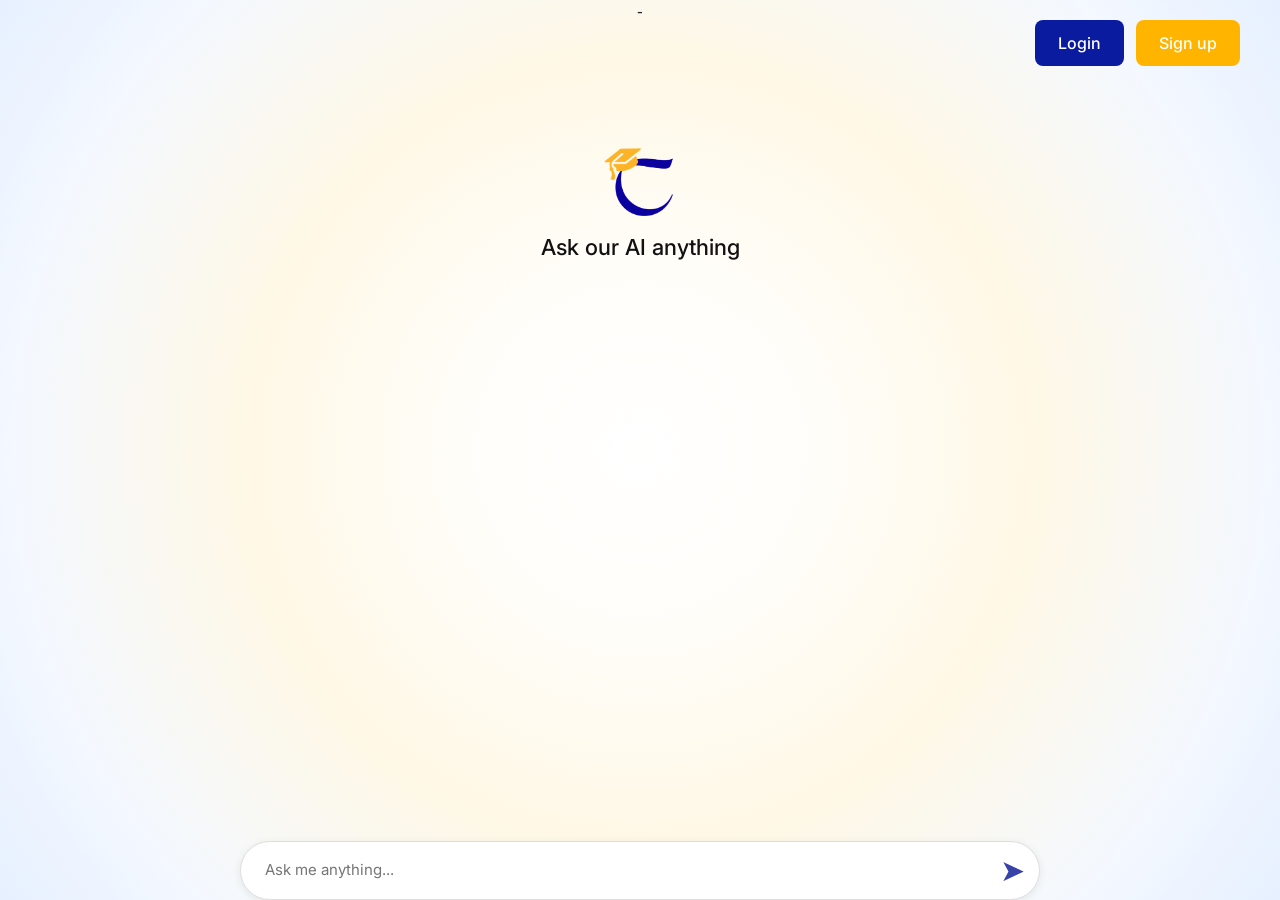
<file: frontend/index.html>
<!DOCTYPE html>
<html lang="id">
<head>
  <meta charset="UTF-8" />
  <meta name="viewport" content="width=device-width, initial-scale=1.0" />
  <title>AI Chat Dashboard</title>
  <link href="https://cdn.jsdelivr.net/npm/bootstrap@5.3.2/dist/css/bootstrap.min.css" rel="stylesheet">
  <link href="https://fonts.googleapis.com/css2?family=Inter:wght@400;500;600&display=swap" rel="stylesheet">
  <link rel="stylesheet" href="assets/css/dashboard.css" />
</head>

<body>
  <header>
    <div class="header-buttons">
      <a href="login.html" class="btn btn-login">Login</a>
      <a href="signup.html" class="btn btn-signup">Sign up</a>
    </div>
  </header>-

  <section class="hero" id="heroSection">
    <img src="assets/img/logochatbot.png" alt="Chatbot Logo" class="logo mb-3" />
    <h1>Ask our AI anything</h1>
  </section>

  <div id="chatContainer"></div>

  <div class="input-area">
    <input id="questionInput" type="text" placeholder="Ask me anything..." />
    <button id="sendBtn" class="send-btn">➤</button>
  </div>

  <script>
    const sendBtn = document.getElementById("sendBtn");
    const input = document.getElementById("questionInput");
    const chatContainer = document.getElementById("chatContainer");
    const heroSection = document.getElementById("heroSection");

    function addMessage(sender, text) {
      const msgDiv = document.createElement("div");
      msgDiv.className = `message ${sender}`;
      msgDiv.innerHTML = `<div class="bubble">${text}</div>`;
      chatContainer.appendChild(msgDiv);
      msgDiv.scrollIntoView({ behavior: "smooth", block: "end" });
    }

    async function sendQuestion() {
      const question = input.value.trim();
      if (!question) return;

      if (heroSection && !heroSection.classList.contains("hidden")) {
        heroSection.classList.add("hidden");
      }

      addMessage("user", question);
      input.value = "";

      addMessage("bot", "<i>Sedang memproses...</i>");

      try {
        const res = await fetch("http://127.0.0.1:5000/api/chat", {
          method: "POST",
          headers: { "Content-Type": "application/json" },
          body: JSON.stringify({ pertanyaan: question })
        });

        const data = await res.json();
        chatContainer.lastChild.remove();

        if (data.jawaban) {
          addMessage("bot", data.jawaban);
        } else {
          addMessage("bot", data.error || "⚠️ Tidak ada respon dari server.");
        }
      } catch (err) {
        chatContainer.lastChild.remove();
        addMessage("bot", "⚠️ Gagal terhubung ke server backend.");
      }
    }

    sendBtn.addEventListener("click", sendQuestion);
    input.addEventListener("keypress", e => {
      if (e.key === "Enter") sendQuestion();
    });
  </script>
</body>
</html>
</file>
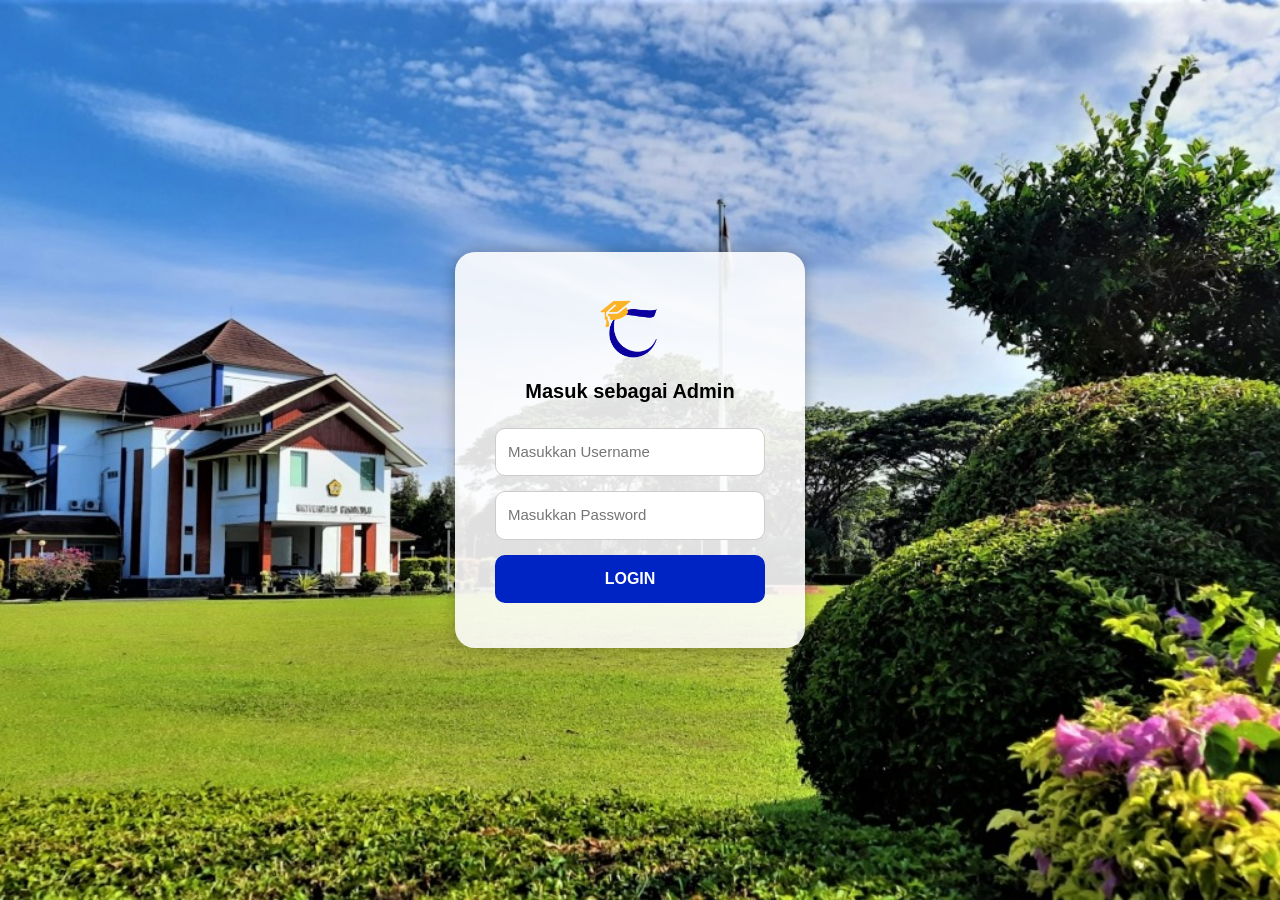
<file: frontend/admin/index.html>
<!DOCTYPE html>
<html lang="id">
<head>
  <meta charset="UTF-8" />
  <meta name="viewport" content="width=device-width, initial-scale=1.0" />
  <title>Login Admin | Chatbot</title>
  <link href="https://cdn.jsdelivr.net/npm/bootstrap@5.3.2/dist/css/bootstrap.min.css" rel="stylesheet">
  <link rel="stylesheet" href="../assets/css/admin/login.css" />
  <link href="https://fonts.googleapis.com/css2?family=Inter:wght@400;500;600&display=swap" rel="stylesheet">
</head>

<body class="login-page">
  <div class="card-login">
    <img src="../assets/img/logochatbot.png" class="logo" alt="Logo" />
    <h2>Masuk sebagai Admin</h2>

    <form id="adminLoginForm" onsubmit="handleAdminLogin(event)">
      <input type="text" id="username" placeholder="Masukkan Username" required />
      <input type="password" id="password" placeholder="Masukkan Password" required />
      <button type="submit">LOGIN</button>
    </form>
  </div>

  <script>
    async function handleAdminLogin(event) {
      event.preventDefault();

      const username = document.getElementById("username").value.trim();
      const password = document.getElementById("password").value.trim();

      if (!username || !password) {
        alert("Harap isi semua kolom!");
        return;
      }

      try {
        const res = await fetch("http://127.0.0.1:5000/api/admin/login", {
          method: "POST",
          headers: { "Content-Type": "application/json" },
          body: JSON.stringify({ username, password })
        });

        const data = await res.json();

        if (res.ok) {
          localStorage.setItem("adminData", JSON.stringify(data));
          alert("Login berhasil!");
          // Arahkan ke dashboard admin
          window.location.href = "dashboard.html";
        } else {
          alert("Login gagal: " + (data.error || "Username atau Password salah."));
        }
      } catch (err) {
        console.error(err);
        alert("Gagal terhubung ke server backend.");
      }
    }
  </script>
</body>
</html>
</file>
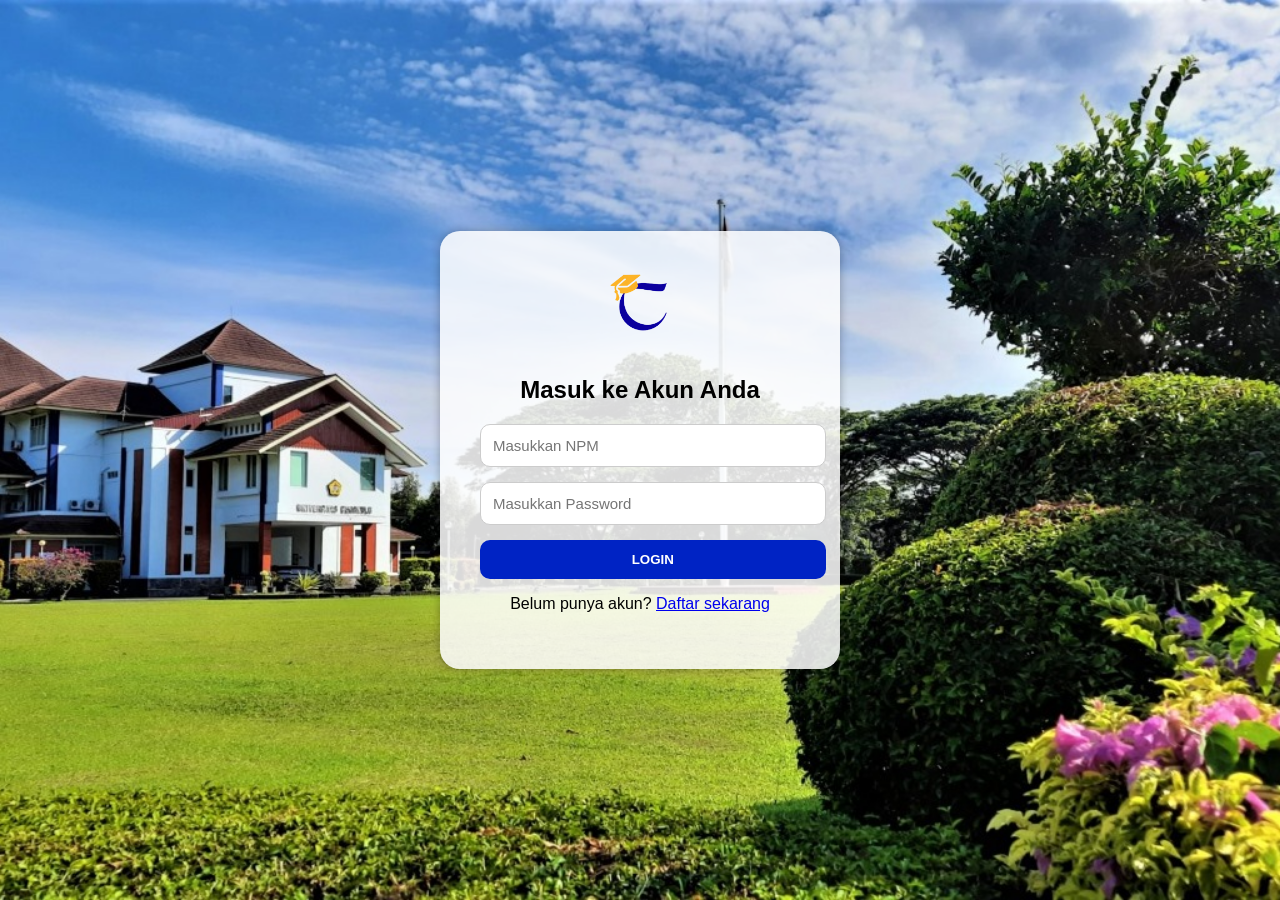
<file: frontend/login.html>
<!DOCTYPE html>
<html lang="id">
<head>
  <meta charset="UTF-8" />
  <meta name="viewport" content="width=device-width, initial-scale=1.0" />
  <title>Login</title>
  <link rel="stylesheet" href="assets/css/login.css" />
</head>

<body class="login-page">
  <div class="card-login">
    <img src="assets/img/logochatbot.png" class="logo" alt="Logo" />
    <h2>Masuk ke Akun Anda</h2>

    <form id="loginForm" onsubmit="handleLogin(event)">
      <input type="text" id="npm" placeholder="Masukkan NPM" required />
      <input type="password" id="password" placeholder="Masukkan Password" required />
      <button type="submit">LOGIN</button>
    </form>

    <p class="signup-text">
      Belum punya akun?
      <a href="signup.html">Daftar sekarang</a>
    </p>
  </div>

 <script>
  async function handleLogin(event) {
    event.preventDefault();

    const npm = document.getElementById("npm").value.trim();
    const password = document.getElementById("password").value.trim();

    if (!npm || !password) {
      alert("Harap isi semua kolom!");
      return;
    }

    try {
      const res = await fetch("http://127.0.0.1:5000/api/login", {
        method: "POST",
        headers: { "Content-Type": "application/json" },
        body: JSON.stringify({ npm, password })
      });

      const data = await res.json();

      if (res.ok) {
        // Simpan data login ke localStorage
        localStorage.setItem("userData", JSON.stringify(data));
        alert("Login berhasil!");
        // Arahkan ke chatbot.html
        window.location.href = "chatbot.html";
      } else {
        alert("Login gagal: " + (data.error || "Terjadi kesalahan."));
      }
    } catch (err) {
      console.error(err);
      alert("Gagal terhubung ke server backend.");
    }
  }
</script>
</file>
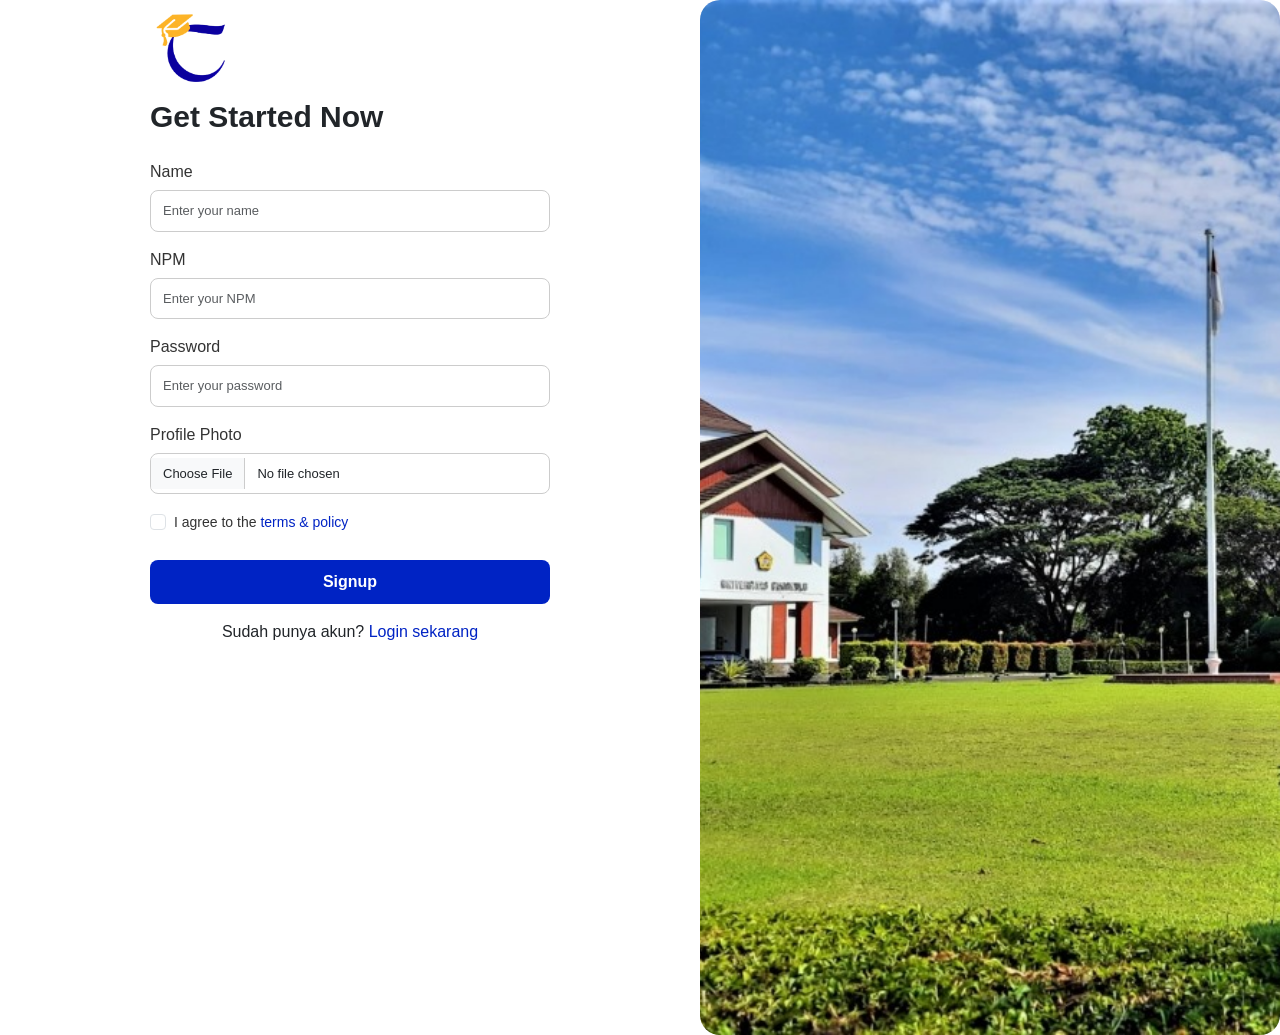
<file: frontend/signup.html>
<!DOCTYPE html>
<html lang="id">
<head>
  <meta charset="UTF-8">
  <meta name="viewport" content="width=device-width, initial-scale=1.0">
  <title>Sign Up</title>

  <!-- Bootstrap -->
  <link href="https://cdn.jsdelivr.net/npm/bootstrap@5.3.2/dist/css/bootstrap.min.css" rel="stylesheet">

  <!-- Custom CSS -->
  <link rel="stylesheet" href="assets/css/signup.css">
</head>
<body>

  <div class="signup-container">
    <!-- Kiri: Form -->
    <div class="form-section">
      <div class="form-content">
        <img src="assets/img/logochatbot.png" alt="Logo" class="logo">
        <h2 id="signupTitle" class="title">Get Started Now</h2>

        <form id="signupForm" onsubmit="handleSignup(event)" role="form" aria-labelledby="signupTitle">
          <div class="mb-3">
            <label for="name" class="form-label">Name</label>
            <input type="text" id="name" class="form-control" placeholder="Enter your name" required aria-required="true" aria-label="Name">
          </div>

          <div class="mb-3">
            <label for="npm" class="form-label">NPM</label>
            <input type="text" id="npm" class="form-control" placeholder="Enter your NPM" required aria-required="true" aria-label="NPM">
          </div>

          <div class="mb-3">
            <label for="password" class="form-label">Password</label>
            <input type="password" id="password" class="form-control" placeholder="Enter your password" required aria-required="true" aria-label="Password">
          </div>

          <div class="mb-3">
            <label for="photo" class="form-label">Profile Photo</label>
            <input type="file" id="photo" class="form-control" accept="image/*" aria-label="Profile Photo">
          </div>

          <div class="form-check mb-3">
            <input class="form-check-input" type="checkbox" id="terms" required aria-required="true">
            <label class="form-check-label" for="terms">
              I agree to the <a href="#" class="link">terms & policy</a>
            </label>
          </div>

          <button type="submit" class="btn-signup" aria-label="Signup">Signup</button>

          <p class="text-center mt-3 signup-note">
            Sudah punya akun? <a href="login.html" class="link">Login sekarang</a>
          </p>
        </form>
      </div>
    </div>

    <!-- Kanan -->
    <div class="image-section">
      <img src="assets/img/rektoratunib.jpg" alt="Campus" class="campus-img">
    </div>
  </div>

  <!-- SCRIPT FIX -->
  <script>
    async function handleSignup(event) {
      event.preventDefault();

      const name = document.getElementById("name").value.trim();
      const npm = document.getElementById("npm").value.trim();
      const password = document.getElementById("password").value.trim();
      const photo = document.getElementById("photo").files[0];

      if (!name || !npm || !password) {
        alert("Semua field wajib diisi!");
        return;
      }

      const formData = new FormData();
      formData.append("name", name);
      formData.append("npm", npm);
      formData.append("password", password);
      if (photo) formData.append("photo", photo);

      try {
        const res = await fetch("http://127.0.0.1:5000/api/register", {
          method: "POST",
          body: formData
        });

        let data = {};
        try {
          data = await res.clone().json();
        } catch (err) {
          console.warn("Response bukan JSON valid:", err);
        }

        if (res.ok) {
          alert("Sign Up berhasil! Anda akan diarahkan ke halaman Login.");
          window.location.href = "login.html";
        } else {
          alert("Gagal mendaftar: " + (data.error || "Terjadi kesalahan."));
        }

      } catch (err) {
        console.error(err);
        alert("Gagal terhubung ke server.");
      }
    }
  </script>

</body>
</html>
</file>
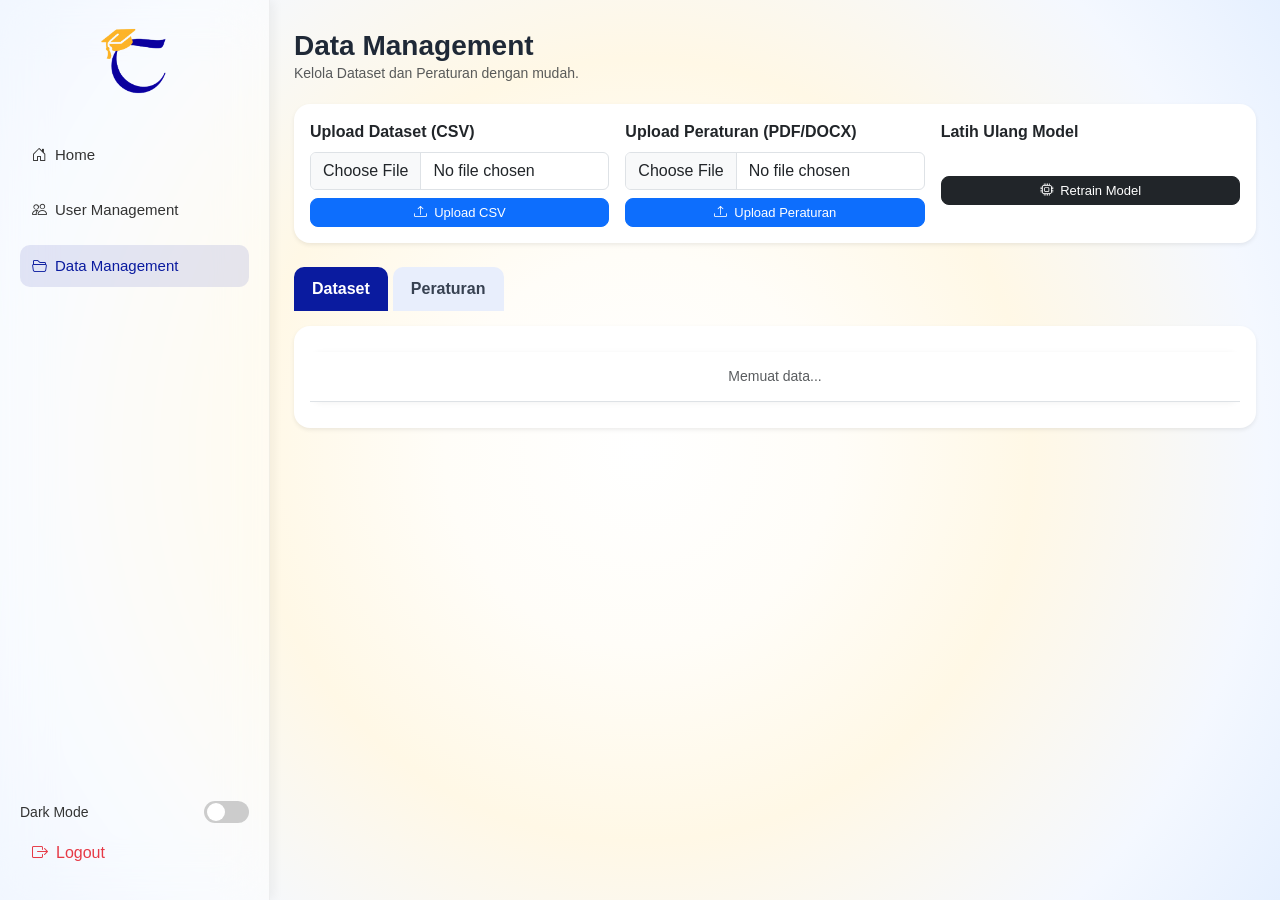
<file: frontend/admin/data.html>
<!DOCTYPE html>
<html lang="id">
<head>
  <meta charset="UTF-8" />
  <meta name="viewport" content="width=device-width, initial-scale=1.0" />
  <title>Data Management | Admin</title>
  <link href="https://cdn.jsdelivr.net/npm/bootstrap@5.3.3/dist/css/bootstrap.min.css" rel="stylesheet">
  <link href="https://cdn.jsdelivr.net/npm/bootstrap-icons@1.11.3/font/bootstrap-icons.css" rel="stylesheet">
  <link rel="stylesheet" href="../assets/css/admin/data.css" />
  <link href="https://fonts.googleapis.com/css2?family=Inter:wght@400;500;600&display=swap" rel="stylesheet">
</head>
<body>


  <!-- Sidebar -->
  <div class="sidebar">
    <h4 class="fw-bold text-center mb-4">
      <img src="../assets/img/logochatbot.png" alt="Logo" class="logo" />
    </h4>
    <ul class="nav flex-column gap-2 flex-grow-1">
      <li><a href="dashboard.html" class="menu-item"><i class="bi bi-house-door me-2"></i>Home</a></li>
      <li><a href="user.html" class="menu-item"><i class="bi bi-people me-2"></i>User Management</a></li>
      <li><a href="data.html" class="menu-item active"><i class="bi bi-folder2-open me-2"></i>Data Management</a></li>
    </ul>
    <div class="menu-bottom mt-auto">
      <div class="nightmode-container mb-2">
        <span> Dark Mode</span>
        <label class="switch">
          <input type="checkbox" id="modeBtn">
          <span class="slider round"></span>
        </label>
      </div>
      <a href="#" class="menu-item logout" id="logoutBtn">
        <i class="bi bi-box-arrow-right me-2"></i>Logout
      </a>
    </div>
  </div>

  <!-- overlay for mobile sidebar -->
  <div id="sidebarOverlay" class="sidebar-overlay" aria-hidden="true"></div>

  <!-- Content -->
  <div class="content p-4">
    <div class="content-header">
      <div class="d-flex align-items-center gap-3">
        <button id="sidebarToggle" class="sidebar-toggle" aria-label="Toggle sidebar">☰</button>
        <h3 class="mb-0 fw-bold fs-3">Data Management</h3>
      </div>
      <p class="text-muted mb-0">Kelola Dataset dan Peraturan dengan mudah.</p>
    </div>

    <!-- Upload & Retrain Section -->
    <div class="card shadow-sm p-3 mb-4 border-0">
      <div class="row g-3">
        
        <!-- Upload CSV -->
        <div class="col-md-4">
          <label class="form-label fw-semibold">Upload Dataset (CSV)</label>
          <input type="file" id="csvFile" accept=".csv" class="form-control mb-2">
          <button class="btn btn-primary btn-sm w-100" onclick="uploadDataset()">
            <i class="bi bi-upload me-1"></i> Upload CSV
          </button>
        </div>

        <!-- Upload Peraturan -->
        <div class="col-md-4">
          <label class="form-label fw-semibold">Upload Peraturan (PDF/DOCX)</label>
          <input type="file" id="peraturanFile" accept=".pdf,.docx,.doc" class="form-control mb-2">
          <button class="btn btn-primary btn-sm w-100" onclick="uploadPeraturan()">
            <i class="bi bi-upload me-1"></i> Upload Peraturan
          </button>
        </div>

        <!-- Retrain -->
        <div class="col-md-4">
          <label class="form-label fw-semibold">Latih Ulang Model</label>
          <button class="btn btn-dark btn-sm w-100 mt-4" onclick="retrainModel()">
            <i class="bi bi-cpu me-1"></i> Retrain Model
          </button>
        </div>
      </div>

      <!-- Alert Message -->
      <div id="alertBox" class="alert mt-4 d-none"></div>
    </div>


    <!-- TAB SWITCH -->
    <ul class="nav nav-tabs mb-3" id="dataTabs">
      <li class="nav-item">
        <a class="nav-link active" href="#" onclick="switchTab('dataset')">Dataset</a>
      </li>
      <li class="nav-item">
        <a class="nav-link" href="#" onclick="switchTab('peraturan')">Peraturan</a>
      </li>
    </ul>

    <!-- Data Table -->
    <div class="card shadow-sm border-0 p-3">
      <div class="table-responsive">
        <table class="table align-middle">
          <thead class="table-light" id="tableHeader"></thead>
          <tbody id="dataTable">
            <tr><td class="text-center text-muted">Memuat data...</td></tr>
          </tbody>
        </table>
      </div>
    </div>

  </div>

  <!-- JS -->
  <script src="https://cdn.jsdelivr.net/npm/bootstrap@5.3.3/dist/js/bootstrap.bundle.min.js"></script>

  <script>
  // === SIDEBAR TOGGLE (mobile) ===
  (function(){
    const sidebar = document.querySelector('.sidebar');
    const toggle = document.getElementById('sidebarToggle');
    const overlay = document.getElementById('sidebarOverlay');

    function openSidebar(){
      sidebar.classList.add('open');
      overlay.classList.add('visible');
      overlay.setAttribute('aria-hidden','false');
    }
    function closeSidebar(){
      sidebar.classList.remove('open');
      overlay.classList.remove('visible');
      overlay.setAttribute('aria-hidden','true');
    }

    toggle && toggle.addEventListener('click', (e)=>{
      e.stopPropagation();
      if(sidebar.classList.contains('open')) closeSidebar(); else openSidebar();
    });

    overlay && overlay.addEventListener('click', closeSidebar);

    // close on resize to desktop
    window.addEventListener('resize', ()=>{ if(window.innerWidth>900) closeSidebar(); });
  })();
  const API_BASE = "http://127.0.0.1:5000/api/admin";
  let activeTab = "dataset";

  // -----------------------------
  // TAB SWITCH
  // -----------------------------
  function switchTab(tab) {
    activeTab = tab;
    document.querySelectorAll("#dataTabs .nav-link").forEach(el => el.classList.remove("active"));
    event.target.classList.add("active");
    loadTableData();
  }

  // -----------------------------
  // LOAD DATA
  // -----------------------------
  async function loadTableData() {
    let url = activeTab === "dataset"
      ? `${API_BASE}/uploads/datasets`
      : `${API_BASE}/uploads/peraturan?type=all`;

    const res = await fetch(url);
    const data = await res.json();

    if (Array.isArray(data) && data.length > 0 && data[0].filename) {
      renderFileListTable(data);
      return;
    }
    renderTable((data && data.data) || data || []);
  }

  // -----------------------------
  // RENDER TABLE
  // -----------------------------
  function renderTable(rows) {
    let headerHTML = "";
    let bodyHTML = "";

    if (activeTab === "dataset") {
      headerHTML = `
        <tr>
          <th>ID</th>
          <th>Pertanyaan</th>
          <th>Jawaban</th>
          <th>Aksi</th>
        </tr>`;

      bodyHTML = rows.map(r => `
        <tr>
          <td>${r.id}</td>
          <td>${r.pertanyaan}</td>
          <td>${r.jawaban}</td>
          <td>
            <button class="btn btn-danger btn-sm" onclick="deleteItem('dataset', ${r.id})">
              <i class="bi bi-trash"></i>
            </button>
          </td>
        </tr>`).join("");

    } else {
      headerHTML = `
        <tr>
          <th>ID</th>
          <th>Pasal</th>
          <th>Isi</th>
          <th>Aksi</th>
        </tr>`;

      bodyHTML = rows.map(r => `
        <tr>
          <td>${r.id}</td>
          <td>${r.pasal}</td>
          <td>${r.isi}</td>
          <td>
            <button class="btn btn-danger btn-sm" onclick="deleteItem('peraturan', ${r.id})">
              <i class="bi bi-trash"></i>
            </button>
          </td>
        </tr>`).join("");
    }

    document.getElementById("tableHeader").innerHTML = headerHTML;
    document.getElementById("dataTable").innerHTML = bodyHTML || 
      `<tr><td colspan="4" class="text-center text-muted">Belum ada data</td></tr>`;
  }

  // Render file list (filename, uploaded_at, size)
  function renderFileListTable(files) {
    let headerHTML = `
      <tr>
        <th>No</th>
        <th>Nama File</th>
        <th>Uploaded At</th>
        <th>Ukuran</th>
      </tr>`;

    let bodyHTML = files.map((f, idx) => {
      const sizeKb = f.size ? (f.size / 1024).toFixed(1) + ' KB' : '-';
      const uploaded = f.uploaded_at || '-';
      const name = f.filename || '-';
      return `
        <tr>
          <td>${idx + 1}</td>
          <td>${name}</td>
          <td>${uploaded}</td>
          <td>${sizeKb}</td>
        </tr>`;
    }).join('');

    document.getElementById("tableHeader").innerHTML = headerHTML;
    document.getElementById("dataTable").innerHTML = bodyHTML || `<tr><td colspan="4" class="text-center text-muted">Belum ada file</td></tr>`;
  }

  function copyFilename(name) {
    if (!navigator.clipboard) {
      showAlert('Clipboard not supported', 'warning');
      return;
    }
    navigator.clipboard.writeText(name).then(() => {
      showAlert('Nama file disalin ke clipboard', 'success');
    }).catch(() => {
      showAlert('Gagal menyalin nama file', 'danger');
    });
  }


  async function deleteItem(type, id) {
    if (!confirm("Yakin ingin menghapus item ini?")) return;

    const url = type === "dataset"
      ? `${API_BASE}/delete_dataset/${id}`
      : `${API_BASE}/delete_peraturan/${id}`;

    const res = await fetch(url, { method: "DELETE" });
    const data = await res.json();

    showAlert(data.message, "success");
    loadTableData();
  }

  // -----------------------------
  // UPLOAD DATASET
  // -----------------------------
  async function uploadDataset() {
    const file = document.getElementById("csvFile").files[0];
    if (!file) return showAlert("Pilih file CSV terlebih dahulu!", "danger");

    const formData = new FormData();
    formData.append("file", file);

    const res = await fetch(`${API_BASE}/upload_dataset`, { method: "POST", body: formData });
    const data = await res.json();

    showAlert(res.ok ? "Dataset berhasil di-upload!" : data.message, res.ok ? "success" : "danger");
    loadTableData();
  }

  // -----------------------------
  // UPLOAD PERATURAN (PDF/Word)
  // -----------------------------
  async function uploadPeraturan(type = null) {
    const fileEl = document.getElementById("peraturanFile");
    const file = fileEl.files[0];
    if (!file) return showAlert("Pilih file PDF atau Word terlebih dahulu!", "danger");

    const fname = file.name.toLowerCase();

    // Jika type tidak diberikan, deteksi berdasarkan ekstensi
    if (!type) {
      if (fname.endsWith('.pdf')) type = 'pdf';
      else if (fname.match(/\.(docx|doc)$/)) type = 'word';
      else return showAlert("Format file tidak didukung. Gunakan .pdf atau .docx/.doc", "danger");
    }

    // Validasi file sesuai tipe
    if (type === 'pdf' && !fname.endsWith('.pdf')) {
      return showAlert("Pilih file PDF yang benar!", "danger");
    }
    if (type === 'word' && !fname.match(/\.(docx|doc)$/)) {
      return showAlert("Pilih file Word (.docx atau .doc)!", "danger");
    }

    const formData = new FormData();
    formData.append("file", file);

    const endpoint = type === 'pdf' ? `${API_BASE}/upload_pdf` : `${API_BASE}/upload_word`;
    const res = await fetch(endpoint, { method: "POST", body: formData });
    const data = await res.json();

    const message = type === 'pdf' ? "Peraturan PDF berhasil di-upload!" : "Peraturan Word berhasil di-upload!";
    showAlert(res.ok ? message : data.message, res.ok ? "success" : "danger");

    if (res.ok) {
      fileEl.value = ""; // Clear input
    }
    loadTableData();
  }

  // Backward compatibility (old callers)
  async function uploadPDF() { return uploadPeraturan('pdf'); }
  async function uploadWord() { return uploadPeraturan('word'); }

  // -----------------------------
  // RETRAIN MODEL
  // -----------------------------
  async function retrainModel() {
    const btn = document.querySelector("button[onclick='retrainModel()']");
    
    // Disable tombol saat proses retrain
    btn.disabled = true;
    btn.innerHTML = `<span class="spinner-border spinner-border-sm me-1"></span> Melatih model...`;

    showAlert("Proses retrain dimulai...", "info");

    const res = await fetch(`${API_BASE}/retrain`, { method: "POST" });
    const data = await res.json();

    if (res.ok) {
      showAlert("Retrain selesai!", "success");
    } else {
      showAlert(data.message || "Retrain gagal!", "danger");
    }

    // Aktifkan kembali tombol
    btn.disabled = false;
    btn.innerHTML = `<i class="bi bi-cpu me-1"></i> Retrain Model`;
  }

  // -----------------------------
  // ALERT
  // -----------------------------
  function showAlert(message, type) {
    const alertBox = document.getElementById("alertBox");
    alertBox.className = `alert alert-${type}`;
    alertBox.textContent = message;
    alertBox.classList.remove("d-none");
    setTimeout(() => alertBox.classList.add("d-none"), 3000);
  }

  // === NIGHT MODE ===
  const modeBtn = document.getElementById("modeBtn");
  if (modeBtn) {
    modeBtn.addEventListener("click", () => {
      document.body.classList.toggle("dark");
      localStorage.setItem("dashboardMode", document.body.classList.contains("dark") ? "dark" : "light");
    });
  }

  window.addEventListener("load", () => {
    if (localStorage.getItem("dashboardMode") === "dark") {
      document.body.classList.add("dark");
      if (modeBtn) modeBtn.checked = true;
    }
    loadTableData();
  });
</script>
</file>
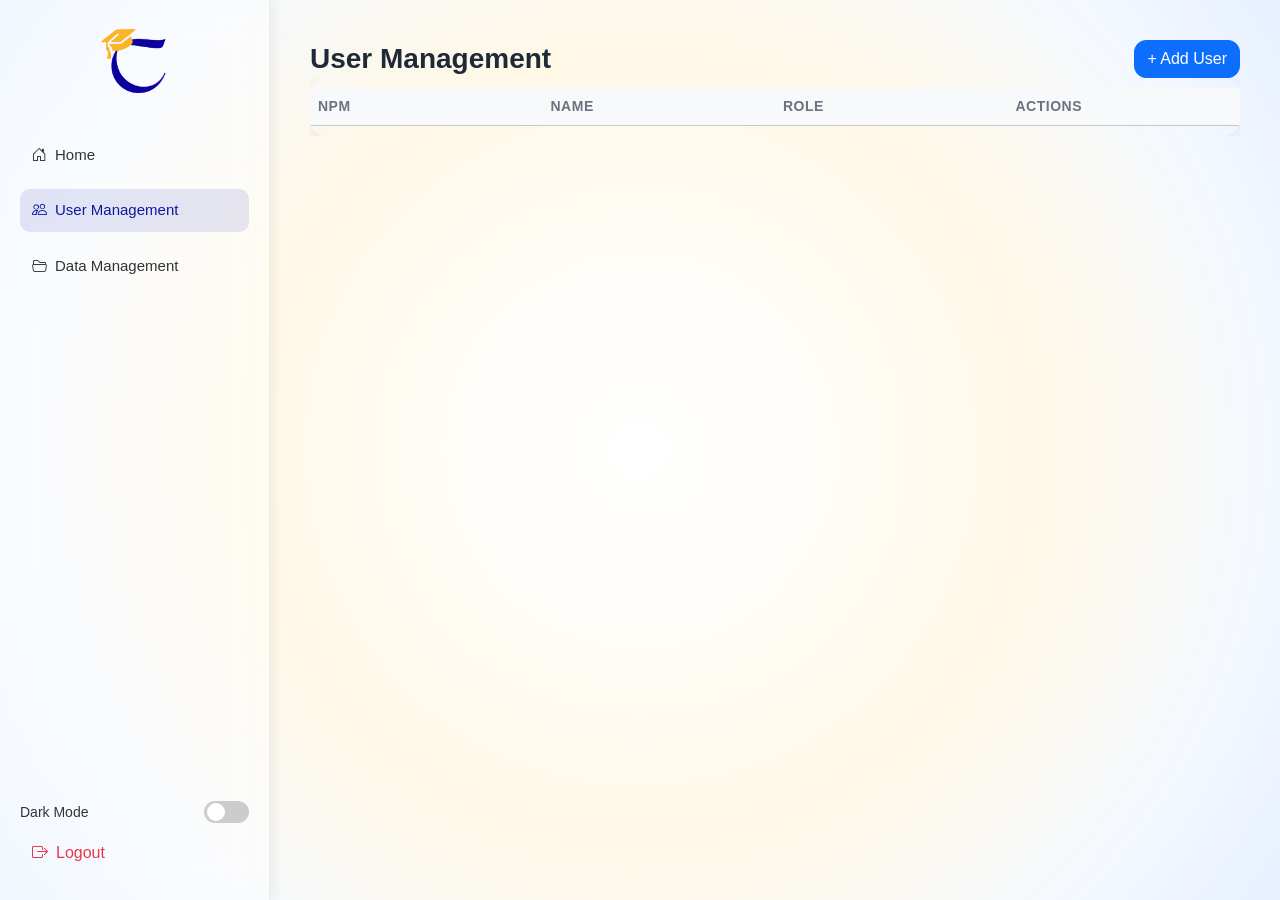
<file: frontend/admin/user.html>
<!DOCTYPE html>
<html lang="id">
<head>
<meta charset="UTF-8">
<meta name="viewport" content="width=device-width, initial-scale=1.0"> 
<title>User Management | Admin</title>
<link href="https://cdn.jsdelivr.net/npm/bootstrap@5.3.3/dist/css/bootstrap.min.css" rel="stylesheet">
<link href="https://cdn.jsdelivr.net/npm/bootstrap-icons@1.11.3/font/bootstrap-icons.css" rel="stylesheet">
<link rel="stylesheet" href="../assets/css/admin/user.css" />
<link href="https://fonts.googleapis.com/css2?family=Inter:wght@400;500;600&display=swap" rel="stylesheet">
</head>
<body>


<!-- Sidebar -->
<div class="sidebar">
  <h4 class="fw-bold text-center mb-4">
    <img src="../assets/img/logochatbot.png" alt="Logo" class="logo" />
  </h4>
  <ul class="nav flex-column gap-2 flex-grow-1">
    <li><a href="dashboard.html" class="menu-item"><i class="bi bi-house-door me-2"></i>Home</a></li>
    <li><a href="user.html" class="menu-item active"><i class="bi bi-people me-2"></i>User Management</a></li>
    <li><a href="data.html" class="menu-item"><i class="bi bi-folder2-open me-2"></i>Data Management</a></li>
  </ul>
  <div class="menu-bottom mt-auto">
    <div class="nightmode-container mb-2">
      <span>Dark Mode</span>
      <label class="switch">
        <input type="checkbox" id="modeBtn">
        <span class="slider round"></span>
      </label>
    </div>
    <a href="#" class="menu-item logout" id="logoutBtn">
      <i class="bi bi-box-arrow-right me-2"></i>Logout
    </a>
  </div>
</div>

<!-- overlay for mobile sidebar -->
<div id="sidebarOverlay" class="sidebar-overlay" aria-hidden="true"></div>

<!-- Content -->
<div class="content">
  <div class="content-header d-flex align-items-center gap-3 flex-wrap flex-md-nowrap justify-content-between">
    <div class="d-flex align-items-center gap-3 flex-grow-1">
      <button id="sidebarToggle" class="sidebar-toggle" aria-label="Toggle sidebar">☰</button>
      <h3 class="mb-0 fw-bold fs-3">User Management</h3>
    </div>
    <button class="btn btn-primary mb-3 mb-md-0 order-2 order-md-1" id="addUserBtn">+ Add User</button>
  </div>
  <div class="table-responsive">
    <table class="table align-middle table-striped" id="usersTable">
      <thead class="table-light">
        <tr>
          <th>NPM</th>
          <th>Name</th>
          <th>Role</th>
          <th>Actions</th>
        </tr>
      </thead>
      <tbody></tbody>
    </table>
  </div>
</div>

<!-- Add/Edit Modal -->
<div class="modal fade" id="userModal" tabindex="-1">
  <div class="modal-dialog">
    <div class="modal-content">
      <form id="userForm">
        <div class="modal-header">
          <h5 class="modal-title">Add User</h5>
          <button type="button" class="btn-close" data-bs-dismiss="modal" aria-label="Close"></button>
        </div>
        <div class="modal-body">
          <div class="mb-2">
            <label>NPM</label>
            <input type="text" id="modalNpm" class="form-control" required>
          </div>
          <div class="mb-2">
            <label>Name</label>
            <input type="text" id="modalName" class="form-control" required>
          </div>
          <div class="mb-2">
            <label for="modalRole">Role</label>
            <select id="modalRole" class="form-select">
              <option value="user">User</option>
              <option value="admin">Admin</option>
            </select>
          </div>
          <div class="mb-2">
            <label>Password</label>
            <input type="password" id="modalPassword" class="form-control">
          </div>
        </div>
        <div class="modal-footer">
          <button type="submit" class="btn btn-primary">Save</button>
          <button type="button" class="btn btn-secondary" data-bs-dismiss="modal">Cancel</button>
        </div>
      </form>
    </div>
  </div>
</div>


<!-- JS -->
<script src="https://cdn.jsdelivr.net/npm/bootstrap@5.3.3/dist/js/bootstrap.bundle.min.js"></script>
<script>
const API_BASE = "http://127.0.0.1:5000/api/admin";
let editingNpm = null;
const userModal = new bootstrap.Modal(document.getElementById('userModal'));

// === LOAD USERS ===
async function loadUsers() {
  const res = await fetch(`${API_BASE}/users`);
  const users = await res.json();
  const tbody = document.querySelector("#usersTable tbody");
  tbody.innerHTML = "";
    users.forEach(u => {
    const tr = document.createElement("tr");
    tr.innerHTML = `
      <td>${u.npm}</td>
      <td>${u.name}</td>
      <td>${u.role}</td>
      <td>
        <button class="btn btn-sm btn-warning me-1" title="Edit user" onclick="editUser('${u.npm}','${u.name}','${u.role}')">
          <i class="bi bi-pencil me-1"></i> <span class="d-none d-sm-inline">Edit</span>
        </button>
        <button class="btn btn-sm btn-danger" title="Delete user" onclick="deleteUser('${u.npm}')">
          <i class="bi bi-trash me-1"></i> <span class="d-none d-sm-inline">Hapus</span>
        </button>
      </td>
    `;
    tbody.appendChild(tr);
  });
}

// === EDIT USER ===
function editUser(npm, name, role) {
  editingNpm = npm;
  document.getElementById("modalNpm").value = npm;
  document.getElementById("modalNpm").disabled = true;
  document.getElementById("modalName").value = name;
  document.getElementById("modalRole").value = role;
  document.getElementById("modalPassword").value = "";
  document.querySelector("#userModal .modal-title").textContent = "Edit User";
  userModal.show();
}

// === DELETE USER ===
async function deleteUser(npm) {
  if(!confirm("Apakah kamu yakin ingin menghapus user ini?")) return;
  const res = await fetch(`${API_BASE}/users/${npm}`, { method:"DELETE" });
  const data = await res.json();
  alert(data.message || data.error);
  loadUsers();
}

// === ADD USER BUTTON ===
document.getElementById("addUserBtn").addEventListener("click",()=>{
  editingNpm = null;
  document.getElementById("userForm").reset();
  document.getElementById("modalNpm").disabled = false;
  document.querySelector("#userModal .modal-title").textContent = "Add User";
  userModal.show();
});

// === FORM SUBMIT ===
document.getElementById("userForm").addEventListener("submit", async e=>{
  e.preventDefault();
  const payload = {
    npm: document.getElementById("modalNpm").value,
    name: document.getElementById("modalName").value,
    role: document.getElementById("modalRole").value,
    password: document.getElementById("modalPassword").value
  };
  const url = editingNpm ? `${API_BASE}/users/${editingNpm}` : `${API_BASE}/users`;
  const method = editingNpm ? "PUT" : "POST";

  const res = await fetch(url,{
    method,
    headers:{"Content-Type":"application/json"},
    body: JSON.stringify(payload)
  });
  const data = await res.json();
  alert(data.message || data.error);
  userModal.hide();
  loadUsers();
});

// === NIGHT MODE ===
const modeBtn = document.getElementById("modeBtn");
modeBtn.addEventListener("click", () => {
  document.body.classList.toggle("dark");
  localStorage.setItem("dashboardMode", document.body.classList.contains("dark") ? "dark" : "light");
});

// Load theme preference
window.addEventListener("load", () => {
  loadUsers();
  if (localStorage.getItem("dashboardMode") === "dark") {
    document.body.classList.add("dark");
    modeBtn.checked = true;
  }
});

// === LOGOUT ===
document.getElementById("logoutBtn").addEventListener("click",(e)=>{
  e.preventDefault();
  if(confirm("Apakah kamu yakin ingin logout?")) {
    window.location.href = "index.html";
  }
});

// === SIDEBAR TOGGLE (mobile) ===
(function(){
  const sidebar = document.querySelector('.sidebar');
  const toggle = document.getElementById('sidebarToggle');
  const overlay = document.getElementById('sidebarOverlay');

  function openSidebar(){
    sidebar.classList.add('open');
    overlay.classList.add('visible');
    overlay.setAttribute('aria-hidden','false');
  }
  function closeSidebar(){
    sidebar.classList.remove('open');
    overlay.classList.remove('visible');
    overlay.setAttribute('aria-hidden','true');
  }

  toggle && toggle.addEventListener('click', (e)=>{
    e.stopPropagation();
    if(sidebar.classList.contains('open')) closeSidebar(); else openSidebar();
  });

  overlay && overlay.addEventListener('click', closeSidebar);

  // close on resize to desktop
  window.addEventListener('resize', ()=>{ if(window.innerWidth>900) closeSidebar(); });
})();
</script>

</body>
</html>
</file>
<file: frontend/assets/css/dashboard.css>
/* === Reset === */
* {
  margin: 0;
  padding: 0;
  box-sizing: border-box;
  font-family: 'Inter', sans-serif;
}

/* === Background === */
body {
  min-height: 100vh;
  background: radial-gradient(circle at center,
    #ffffff 0%,
    #fffdf8 25%,
    #fff8e6 50%,
    #f4f8ff 80%,
    #e6f0ff 100%);
  display: flex;
  flex-direction: column;
  align-items: center;
}

/* === Scrollbar Style === */
html, body {
  height: 100%;
  margin: 0;
  padding: 0;
  overflow-y: auto;
  scrollbar-width: thin;
  scrollbar-color: #bbb transparent;
}

::-webkit-scrollbar { width: 6px; }
::-webkit-scrollbar-thumb {
  background-color: #bbb;
  border-radius: 4px;
}

/* === Chat Container & Message Bubble === */
#chatContainer {
  width: 100%;
  max-width: 800px;
  margin: 160px auto 0;
  padding: 0 20px;
  padding-bottom: 120px;
}

.message {
  display: flex;
  flex-direction: column;
  margin-bottom: 18px;
  animation: fadeIn 0.3s ease-in;
}

@keyframes fadeIn {
  from { opacity: 0; transform: translateY(8px); }
  to { opacity: 1; transform: translateY(0); }
}

.bubble {
  max-width: 75%;
  padding: 12px 16px;
  border-radius: 18px;
  word-wrap: break-word;
  font-size: 15px;
  line-height: 1.5;
}

.user { align-items: flex-end; }
.user .bubble {
  background-color: #0a1b9f;
  color: white;
  border-bottom-right-radius: 6px;
}

.bot { align-items: flex-start; }
.bot .bubble {
  background-color: #f1f1f1;
  color: #222;
  border-bottom-left-radius: 6px;
}

/* === Input area === */
.input-area {
  position: fixed;
  bottom: 0px;
  left: 50%;
  transform: translateX(-50%);
  width: 100%;
  max-width: 800px;
  background: white;
  border: 1px solid #ddd;
  border-radius: 30px;
  box-shadow: 0px 2px 8px rgba(0,0,0,0.08);
  display: flex;
  align-items: center;
  padding: 6px 14px;
}

.input-area input {
  flex: 1;
  border: none;
  outline: none;
  font-size: 15px;
  padding: 10px;
  border-radius: 30px;
}

.send-btn {
  border: none;
  background: none;
  font-size: 30px;
  color: #3743a6;
  cursor: pointer;
}

/* === Header tombol Login & Sign up di pojok kanan atas === */
header {
  position: fixed;
  top: 20px;
  right: 40px;
  z-index: 100;
}

.header-buttons {
  display: flex;
  gap: 12px;
}

.btn {
  text-decoration: none;
  font-weight: 500;
  border-radius: 8px;
  padding: 10px 22px;
  transition: all 0.3s ease;
}

.btn-login {
  background-color: #0a1b9f;
  color: white;
}

.btn-login:hover {
  background-color: #1424b8;
}

.btn-signup {
  background-color: #ffb400;
  color: white;
}

.btn-signup:hover {
  background-color: #ffcb4c;
}

/* === Hero Section === */
.hero {
  text-align: center;
  margin-top: 120px;
}

.logo {
  width: 85px;
  display: block;
  margin: 0 auto 20px;
}

h1 {
  font-size: 22px;
  font-weight: 500;
  color: #111;
  margin-bottom: 20px;
}

/* === Saran pertanyaan (suggestions) === */
.ask-section {
  position: absolute;
  bottom: 60px;
  left: 50%;
  transform: translateX(-50%);
  width: 100%;
  max-width: 800px;
  text-align: center;
}

.suggestions {
  margin-bottom: 25px;
}

.suggestions p {
  font-size: 13px;
  color: #666;
  margin-bottom: 10px;
}

.suggestion-buttons {
  display: flex;
  justify-content: center;
  gap: 12px;
  flex-wrap: wrap;
}

.suggestion-buttons button {
  border: none;
  padding: 10px 16px;
  border-radius: 6px;
  background: #f2f2f2;
  color: #333;
  font-size: 13px;
  cursor: pointer;
  transition: all 0.3s ease;
}

.suggestion-buttons button:hover {
  background: #eaeaea;
}

/* === Utility === */
.hidden { display: none !important; }

/* === Responsif === */
@media (max-width: 768px) {
  header {
    right: 20px;
    top: 15px;
  }
  .logo {
    width: 70px;
  }
  h1 {
    font-size: 18px;
  }
  .input-area {
    width: 90%;
  }
  .ask-section {
    bottom: 40px;
  }
}

@media (max-width: 480px) {
  .btn {
    padding: 8px 16px;
    font-size: 13px;
  }
  .suggestion-buttons button {
    font-size: 12px;
    padding: 8px 12px;
  }
  .logo {
    width: 60px;
  }
  .ask-section {
    bottom: 30px;
  }
}
</file>
<file: frontend/assets/css/login.css>
body {
  font-family: 'Poppins', sans-serif;
  margin: 0;
  padding: 0;
}

/* Halaman Login */
body.login-page {
  background: url('../img/rektoratunib.jpg') no-repeat center center/cover;
  height: 100vh;
  display: flex;
  align-items: center;
  justify-content: center;
}

/* Kartu Login */
.card-login {
  background: rgba(255, 255, 255, 0.85);
  padding: 40px;
  border-radius: 20px;
  text-align: center;
  box-shadow: 0 0 10px rgba(0,0,0,0.3);
  width: 320px;
}

.logo {
  width: 70px;
  margin-bottom: 20px;
}

.card-login input {
  display: block;
  width: 100%;
  margin-bottom: 15px;
  padding: 12px;
  border: 1px solid #ccc;
  border-radius: 10px;
  font-size: 15px;
}

.card-login button {
  width: 108%;
  background: #0023c4;
  border: none;
  color: white;
  font-weight: 600;
  padding: 12px;
  border-radius: 10px;
  cursor: pointer;
  transition: 0.3s;
}

.card-login button:hover {
  background: #0017a0;
}

.signup-text a.link {
  color: #0023c4;
  text-decoration: none;
  font-weight: 500;
}

.signup-text a.link:hover {
  text-decoration: underline;
}
</file>
<file: frontend/assets/css/signup.css>
/* === Reset === */
* {
  margin: 0;
  padding: 0;
  box-sizing: border-box;
  font-family: 'Poppins', sans-serif;
}

/* === Layout utama === */
.signup-container {
  display: flex;
  min-height: 100vh;
  width: 100%;
  overflow: hidden;
}

/* === Bagian kiri (form) === */
.form-section {
  flex: 1;
  display: flex;
  justify-content: center;
  align-items: flex-start;
  background-color: #fff;
  padding: 10px 60px;
  overflow-y: auto;
}

.form-content {
  width: 100%;
  max-width: 400px;
  margin-bottom: 20px;
}

/* === Logo === */
.logo {
  width: 85px; 
  height: auto;
  margin-bottom: 15px;
  display: block;
  object-fit: contain;
}

/* === Title === */
.title {
  font-size: 30px;
  font-weight: 600;
  margin-bottom: 25px;
}

/* === Label & Input === */
.form-label {
  font-weight: 500;
  color: #333;
  margin-bottom: 6px;
}

.form-control {
  border-radius: 8px;
  border: 1px solid #ccc;
  padding: 10px 12px;
  font-size: 13px;
}

.form-control:focus {
  outline: none;
  border-color: #0023c4;
  box-shadow: 0 0 3px rgba(0, 35, 196, 0.4);
}

/* === Checkbox dan link === */
.form-check-label {
  font-size: 14px;
  color: #333;
}

.form-check-label .link {
  color: #0023c4;
  text-decoration: none;
}

.form-check-label .link:hover {
  text-decoration: underline;
}

/* === Tombol signup === */
.btn-signup {
  background-color: #0023c4;
  color: #fff;
  font-weight: 600;
  width: 100%;
  border: none;
  border-radius: 8px;
  padding: 10px 0;
  margin-top: 10px;
  transition: all 0.3s ease;
}

.btn-signup:hover {
  background-color: #0017a0;
}

/* === Link bawah (login) === */
.text-center a.link {
  color: #0023c4;
  text-decoration: none;
  font-weight: 500;
}

.text-center a.link:hover {
  text-decoration: underline;
}

/* === Bagian kanan (gambar) === */
.image-section {
  flex: 1;
  position: relative;
  background-color: #f7f7f7;
  overflow: hidden;
  border-radius: 20px;
}

.campus-img {
  width: 100%;
  min-height: 115vh; /* sedikit lebih tinggi agar tetap penuh saat scroll */
  object-fit: cover;
  object-position: 40%;
}

/* === Responsif (HP/tablet) === */
@media (max-width: 1200px) {
  .form-section {
    padding: 40px 30px;
  }

  .form-content {
    max-width: 350px;
  }

  .title {
    font-size: 26px;
    margin-bottom: 20px;
  }

  .form-label {
    font-size: 13px;
  }

  .form-control {
    font-size: 12px;
    padding: 8px 10px;
  }

  .form-check-label {
    font-size: 13px;
  }

  .btn-signup {
    padding: 9px 0;
    font-size: 14px;
  }

  .signup-note {
    font-size: 13px;
  }
}

@media (max-width: 900px) {
  .signup-container {
    flex-direction: column;
  }

  .form-section {
    flex: none;
    width: 100%;
    height: auto;
    padding: 30px 20px;
    margin-top: 20px;
  }

  .form-content {
    max-width: 100%;
  }

  .logo {
    width: 70px;
    margin-bottom: 12px;
  }

  .title {
    font-size: 22px;
    margin-bottom: 18px;
  }

  .form-label {
    font-size: 12px;
  }

  .form-control {
    font-size: 11px;
    padding: 8px 10px;
  }

  .form-check-label {
    font-size: 12px;
  }

  .btn-signup {
    font-size: 13px;
    padding: 9px 0;
  }

  .signup-note {
    font-size: 12px;
    margin-top: 15px;
  }

  .image-section {
    display: none;
  }

  .campus-img {
    display: none;
  }
}

@media (max-width: 576px) {
  .signup-container {
    flex-direction: column;
    min-height: auto;
  }

  .form-section {
    padding: 20px 15px;
    min-height: auto;
    margin-top: 70px;
  }

  .form-content {
    max-width: 100%;
    margin-bottom: 15px;
  }

  .logo {
    width: 60px;
    margin-bottom: 10px;
  }

  .title {
    font-size: 20px;
    margin-bottom: 15px;
  }

  .form-label {
    font-size: 11px;
    margin-bottom: 4px;
  }

  .form-control {
    font-size: 11px;
    padding: 7px 8px;
    border-radius: 6px;
  }

  .mb-3 {
    margin-bottom: 10px !important;
  }

  .form-check-label {
    font-size: 11px;
  }

  .btn-signup {
    font-size: 12px;
    padding: 8px 0;
    margin-top: 8px;
  }

  .signup-note {
    font-size: 11px;
    margin-top: 12px;
  }

  .image-section {
    display: none;
  }

  .campus-img {
    display: none;
  }
}
</file>
<file: frontend/assets/css/admin/data.css>
/* ========= Global Font & Layout ========= */
* {
  margin: 0;
  padding: 0;
  box-sizing: border-box;
  font-family: Verdana, Geneva, Tahoma, sans-serif;
  transition: all 0.3s ease;
}

body {
  background: radial-gradient(circle at center, #ffffff 0%, #fffdf8 25%, #fff8e6 50%, #f4f8ff 80%, #e6f0ff 100%);
  min-height: 100vh;
  display: flex;
  overflow-x: hidden;
  color: #1f2937;
}

/* ========= Sidebar ========= */
.sidebar {
  width: 270px;
  position: fixed;
  top: 0;
  left: 0;
  bottom: 0;
  background: rgba(255, 255, 255, 0.45);
  backdrop-filter: blur(25px);
  border-right: 1px solid rgba(0, 0, 0, 0.05);
  display: flex;
  flex-direction: column;
  padding: 25px 20px;
  overflow-y: auto;
  box-shadow: 4px 0 10px rgba(0, 0, 0, 0.05);
  z-index: 1000;
}

.sidebar .logo {
  width: 80px;
  display: block;
  margin: 0 auto 15px;
}

.sidebar ul {
  list-style: none;
  padding: 0;
  flex-grow: 1;
}

.sidebar ul li {
  margin-bottom: 5px;
}

.sidebar ul li a {
  display: flex;
  align-items: center;
  padding: 10px 12px;
  border-radius: 10px;
  color: #333;
  font-size: 15px;
  text-decoration: none;
  transition: 0.3s;
  font-weight: 500;
}

.sidebar ul li a.active,
.sidebar ul li a:hover {
  color: #0a1b9f;
  background: rgba(10, 27, 159, 0.1);
}

.menu-bottom a {
  display: flex;
  align-items: center;
  padding: 10px 12px;
  border-radius: 10px;
  color: #333;
  text-decoration: none;
  transition: 0.3s;
}

.menu-bottom a:hover {
  color: #0a1b9f;
  background: rgba(10, 27, 159, 0.1);
}

.menu-bottom a.logout {
  color: #e63946;
  font-weight: 500;
}

/* ========= Content Area ========= */
.content {
  flex: 1;
  margin-top: 5px;
  padding: 60px;
  transition: margin-left 0.3s ease;
  min-width: 0;
}

.content h3 {
  color: #1f2937;
  font-weight: 700;
  font-size: 26px;
  margin-bottom: 4px;
}

.content p {
  font-size: 14px;
  color: #6b7280;
}

.content-header {
  display: flex;
  flex-direction: column;
  align-items: flex-start;
  gap: 0;
  margin-bottom: 20px;
}

/* ========= Upload & Retrain Card ========= */
.card-upload,
.card {
  padding: 25px;
  border-radius: 16px;
  box-shadow: 0 6px 20px rgba(10, 27, 159, 0.12);
  background: #ffffff;
  margin-bottom: 25px;
  border: none !important;
}

/* ========= Tabs Styling ========= */
.nav-tabs {
  border: none !important;
  margin-bottom: 20px;
}

.nav-tabs .nav-link {
  border: none;
  background: #e8eefc;
  color: #374151;
  font-weight: 600;
  border-radius: 10px 10px 0 0;
  padding: 10px 18px;
  margin-right: 5px;
}

.nav-tabs .nav-link:hover {
  background: #d5e1ff;
}

.nav-tabs .nav-link.active {
  background: #0a1b9f !important;
  color: white !important;
}

/* ========= Alert ========= */
#alertBox {
  border-radius: 12px;
  padding: 12px 15px;
  font-weight: 500;
  font-size: 14px;
}

/* ========= Table Styling ========= */
table.table th:first-child,
table.table td:first-child {
  width: 60px;
  min-width: 36px;
  max-width: 60px;
  text-align: center;
}
table.table {
  border-collapse: separate !important;
  border-spacing: 0 10px !important;
  width: 100%;
  max-width: 980px;
  margin: 0 auto;
  table-layout: fixed;
}
table.table-striped > tbody > tr:nth-of-type(odd) {
  background-color: #f4f8ff;
}
table.table-striped > tbody > tr:nth-of-type(even) {
  background-color: #fff;
}
table.table tbody tr {
  background: #ffffff;
  border-radius: 12px;
  box-shadow: 0 1px 6px rgba(0, 0, 0, 0.05);
  transition: all 0.2s ease;
}
table.table tbody tr:hover {
  background: rgba(10, 27, 159, 0.05);
  transform: translateY(-2px);
}
table.table td, table.table th {
  word-wrap: break-word;
  overflow-wrap: anywhere;
}
table.table td {
  padding: 14px 16px;
  color: #374151;
  font-size: 14px;
  word-break: break-word;
}
table.table thead {
  background: #f4f8ff;
}
table.table thead th {
  padding: 12px 16px;
  font-weight: 600;
  color: #6b7280;
  font-size: 14px;
  text-transform: uppercase;
  letter-spacing: 0.5px;
}

/* ====== NIGHT MODE SWITCH (shared) ====== */
.nightmode-container {
  display: flex;
  align-items: center;
  justify-content: space-between;
  color: #333;
  font-size: 14px;
  margin-bottom: 10px;
}

.switch {
  position: relative;
  display: inline-block;
  width: 45px;
  height: 22px;
}
.switch input {
  opacity: 0;
  width: 0;
  height: 0;
}
.slider {
  position: absolute;
  cursor: pointer;
  top: 0; left: 0; right: 0; bottom: 0;
  background-color: #ccc;
  transition: .4s;
  border-radius: 22px;
}
.slider:before {
  position: absolute;
  content: "";
  height: 18px; width: 18px;
  left: 3px; bottom: 2px;
  background-color: white;
  transition: .4s;
  border-radius: 50%;
}
input:checked + .slider {
  background-color: #0a1b9f;
}
input:checked + .slider:before {
  transform: translateX(22px);
}

/* ========= Action Buttons ========= */
.btn-sm {
  font-size: 13px;
  padding: 4px 10px;
  border-radius: 8px;
  transition: all 0.3s ease;
}

.btn-danger:hover {
  background-color: #e63946;
}

/* ========= Responsive ========= */

@media (max-width: 1200px) {
  .content {
    margin-left: 0;
    padding: 20px;
  }
  table.table { font-size: 9px !important; }
  table.table td, table.table th { font-size: 8px !important; padding: 5px 3px !important; }
  table.table thead th { font-size: 9px !important; }
  table.table tbody td { font-size: 8px !important; }
  .table-responsive { overflow-x: auto; }
  .card { padding: 20px; }
  .sidebar-toggle { display: inline-flex; align-items:center; justify-content:center; width:38px; height:38px; border-radius:8px; border:none; background: rgba(0,0,0,0.06); font-size:20px; cursor:pointer; margin-right:8px; color: #1f2937; }
}

body.dark .sidebar-toggle {
  color: #fff !important;
}

.table-responsive { overflow-x: auto; }
.card { padding: 25px; }
.content { margin-left: 270px; padding: 40px;}


@media (max-width: 900px) {
  html, body {
    font-size: 13px !important;
  }
  body, .content, .sidebar, .sidebar ul li a, .menu-bottom a, .content h3, table.table td, table.table th {
    font-size: 13px !important;
  }
  .content h3 { font-size: 18px !important; }
  .card, .card-upload { padding: 18px !important; }
  .card h5 { font-size: 15px !important; }
  .card .btn { font-size: 13px !important; padding: 8px 14px !important; }
  table.table td, table.table th { font-size: 12px !important; }
  .sidebar ul li a, .menu-bottom a { font-size: 17px !important; }
  .sidebar {
    width: 80vw;
    max-width: 320px;
    position: fixed;
    top: 0;
    left: 0;
    bottom: 0;
    transform: translateX(-110%);
    z-index: 1200;
    border-right: 1px solid rgba(0,0,0,0.08);
    box-shadow: 8px 0 24px rgba(0,0,0,0.12);
    transition: transform 0.28s cubic-bezier(.2,.9,.2,1);
    background: rgba(255,255,255,0.98);
    display: flex;
    flex-direction: column;
  }
  .sidebar.open { transform: translateX(0); }
  .sidebar-overlay {
    position: fixed;
    inset: 0;
    background: rgba(0,0,0,0.35);
    opacity: 0;
    visibility: hidden;
    transition: opacity 0.25s ease, visibility 0.25s ease;
    z-index: 1100;
  }
  .sidebar-overlay.visible { opacity: 1; visibility: visible; }
  .content { margin-left: 0; padding: 16px; filter: none; }
  .sidebar.open ~ .content { filter: blur(2px); }
  .sidebar-toggle {
    display: inline-flex;
    align-items: center;
    justify-content: center;
    width: 38px;
    height: 38px;
    border-radius: 8px;
    border: none;
    background: rgba(0,0,0,0.06);
    font-size: 22px;
    cursor: pointer;
    margin-right: 8px;
    color: #1f2937;
  }
  table.table { font-size: 11px !important; }
  table.table td, table.table th { font-size: 10px !important; padding: 8px 6px !important; }
  table.table thead th { font-size: 11px !important; }
  table.table tbody td { font-size: 10px !important; }
  table.table td { word-break: break-word; white-space: normal; }
}
.sidebar-toggle { display: none; }
@media (max-width: 900px) { .sidebar-toggle { display: inline-flex; align-items:center; justify-content:center; width:38px; height:38px; border-radius:8px; border:none; background: rgba(0,0,0,0.06); font-size:20px; cursor:pointer; margin-right:8px; } }

@media (max-width: 576px) {
  html, body {
    font-size: 12px !important;
  }
  .content-header h3 {
    font-size: 20px !important;
    margin-bottom: 4px !important;
  }
  .content-header p {
    font-size: 13px !important;
    margin-top: 0 !important;
    margin-bottom: 12px !important;
    display: block !important;
    width: 100%;
  }
  table.table thead { display: table-header-group; }
  table.table tr { display: table-row; box-shadow: none; border-radius: 0; border: none; padding: 0; background: inherit; }
  table.table td, table.table th { display: table-cell; padding: 8px 6px !important; font-size: 11px !important; }
  table.table td::before { display: none !important; }
  table.table .btn-sm { font-size: 11px; padding: 4px 8px; border-radius: 8px; }
  .sidebar-toggle {
    display: inline-flex;
    align-items: center;
    justify-content: center;
    width: 38px;
    height: 38px;
    border-radius: 8px;
    border: none;
    background: rgba(0,0,0,0.06);
    font-size: 22px;
    cursor: pointer;
    margin-right: 8px;
    color: #1f2937;
  }
}

/* ====== DARK MODE ====== */
body.dark {
  background: linear-gradient(180deg, #0f172a 0%, #1e293b 100%);
  color: #e2e8f0;
}

body.dark .sidebar {
  background: rgba(30, 41, 59, 0.9);
  border-right: 1px solid rgba(255, 255, 255, 0.05);
}

body.dark .menu-item {
  color: #cbd5e1;
}
body.dark .menu-item:hover,
body.dark .menu-item.active {
  background: rgba(59, 130, 246, 0.15);
  color: #60a5fa;
}

body.dark .menu-bottom a.logout {
  color: #f87171;
}

body.dark .nightmode-container {
  color: #cbd5e1;
}

body.dark .card,
body.dark .card-upload {
  background-color: #1e293b !important;
  color: #e2e8f0;
  box-shadow: 0 0 12px rgba(0,0,0,0.3);
}
body.dark .content h3{
  color: #ffffff;
}
body.dark .content p{
  color: #bbc2cd !important;
}
body.dark .table,
body.dark table.table {
  color: #cbd5e1;
}

body.dark table.table thead {
  background-color: #273549 !important;
}

body.dark table.table tr:hover {
  background-color: rgba(59,130,246,0.15);
}

/* ==== DARK MODE FOR TABS ==== */
body.dark .nav-tabs .nav-link {
  background: #273549;
  color: #cbd5e1;
}

body.dark .nav-tabs .nav-link:hover {
  background: #2f3c4f;
}

body.dark .nav-tabs .nav-link.active {
  background: #3b82f6 !important;
  color: white !important;
}

body.dark .btn-dark {
  background-color: #3b82f6 !important;
  border-color: #3b82f6 !important;
  color: white !important;
}

body.dark .btn-dark:hover {
  background-color: #2563eb !important;
  border-color: #2563eb !important;
}
</file>
<file: frontend/assets/css/admin/user.css>
/* ======= Add User Button Responsive ======= */
@media (max-width: 900px) {
  #addUserBtn {
    margin-bottom: 0 !important;
    margin-top: 10px;
    align-self: flex-start;
    font-size: 15px;
    padding: 8px 18px;
  }
  .content-header {
    flex-direction: row;
    flex-wrap: wrap;
    align-items: flex-start;
    gap: 10px;
  }
  body, .content, .sidebar, .sidebar ul li a, .menu-bottom a, .content h3, #usersTable td, #usersTable th, #addUserBtn {
    font-size: 13px !important;
  }
  .content h3 { font-size: 18px !important; }
  #addUserBtn { font-size: 13px !important; }
  #usersTable td, #usersTable th { font-size: 12px !important; }
  .sidebar ul li a, .menu-bottom a { font-size: 17px !important; }
}
/* ========= Global Font & Layout ========= */
* {
  margin: 0;
  padding: 0;
  box-sizing: border-box;
  font-family: Verdana, Geneva, Tahoma, sans-serif;
  transition: all 0.3s ease;
}

body {
  background: radial-gradient(circle at center, #ffffff 0%, #fffdf8 25%, #fff8e6 50%, #f4f8ff 80%, #e6f0ff 100%);
  min-height: 100vh;
  display: flex;
  overflow-x: hidden;
  color: #1f2937;
}

/* ========= Sidebar ========= */
.sidebar {
  width: 270px;
  position: fixed;
  top: 0;
  left: 0;
  bottom: 0;
  background: rgba(255, 255, 255, 0.45);
  backdrop-filter: blur(25px);
  border-right: 1px solid rgba(0, 0, 0, 0.05);
  display: flex;
  flex-direction: column;
  padding: 25px 20px;
  overflow-y: auto;
  box-shadow: 4px 0 10px rgba(0, 0, 0, 0.05);
  z-index: 1000;
}

.sidebar .logo {
  width: 80px;
  display: block;
  margin: 0 auto 15px;
}

.sidebar ul {
  list-style: none;
  padding: 0;
  flex-grow: 1;
}

.sidebar ul li {
  margin-bottom: 5px;
}

.sidebar ul li a {
  display: flex;
  align-items: center;
  padding: 10px 12px;
  border-radius: 10px;
  color: #333;
  font-size: 15px;
  text-decoration: none;
  transition: 0.3s;
  font-weight: 500;
}

.sidebar ul li a.active,
.sidebar ul li a:hover {
  color: #0a1b9f;
  background: rgba(10, 27, 159, 0.1);
}

.menu-bottom a {
  display: flex;
  align-items: center;
  padding: 10px 12px;
  border-radius: 10px;
  color: #333;
  text-decoration: none;
  transition: 0.3s;
}

.menu-bottom a:hover {
  color: #0a1b9f;
  background: rgba(10, 27, 159, 0.1);
}

.menu-bottom a.logout {
  color: #e63946;
  font-weight: 500;
}

/* ========= Content Area ========= */
.content {
  flex: 1;
  margin-left: 270px;
  padding: 40px;
  transition: margin-left 0.3s ease;
}

.content h3 {
  color: #1f2937;
  font-weight: 700;
  font-size: 26px;
  margin-bottom: 20px;
}

/* ========= Buttons ========= */
#addUserBtn {
  border-radius: 12px;
  font-weight: 500;
  transition: all 0.3s ease;
}

#addUserBtn:hover {
  transform: translateY(-2px);
  box-shadow: 0 6px 20px rgba(10, 27, 159, 0.12);
}

/* ========= Table Styling ========= */
#usersTable {
  width: 100%;
  border-collapse: separate;
  border-spacing: 0 10px;
  box-shadow: 0 4px 16px rgba(10, 27, 159, 0.08);
  border-radius: 16px;
  overflow: hidden;
}

#usersTable {
  max-width: 980px; 
  margin: 0 auto;
  table-layout: fixed; 
}

#usersTable td, #usersTable th {
  word-wrap: break-word;
  overflow-wrap: anywhere;
}

#usersTable thead {
  background: #f4f8ff;
}

#usersTable thead th {
  font-weight: 600;
  color: #6b7280;
  font-size: 14px;
  text-transform: uppercase;
  letter-spacing: 0.5px;
}

#usersTable tbody tr {
  background: #ffffff;
  border-radius: 12px;
  box-shadow: 0 1px 6px rgba(0, 0, 0, 0.05);
  transition: all 0.2s ease;
}

#usersTable tbody tr:hover {
  background: rgba(10, 27, 159, 0.05);
  transform: translateY(-2px);
}

#usersTable tbody td {
  padding: 14px 16px;
  color: #374151;
  font-size: 14px;
  word-break: break-word;
}

/* ========= Action Buttons ========= */
#usersTable .btn-sm {
  font-size: 13px;
  padding: 4px 10px;
  border-radius: 8px;
  transition: all 0.3s ease;
}

#usersTable .btn-warning:hover {
  background-color: #0a1b9f;
  border-color: #0a1b9f;
  color: #fff;
}

#usersTable .btn-danger:hover {
  background-color: #e63946;
  border-color: #e63946;
  color: #fff;
}

/* ========= Modal ========= */
.modal-content {
  border-radius: 16px;
  padding: 20px;
  box-shadow: 0 6px 20px rgba(10, 27, 159, 0.12);
}

.modal-header {
  border-bottom: none;
}

.modal-footer {
  border-top: none;
}


/* ====== NIGHT MODE SWITCH ====== */
.nightmode-container {
  display: flex;
  align-items: center;
  justify-content: space-between;
  color: #333;
  font-size: 14px;
  margin-bottom: 10px;
}

.switch {
  position: relative;
  display: inline-block;
  width: 45px;
  height: 22px;
}
.switch input {
  opacity: 0;
  width: 0;
  height: 0;
}
.slider {
  position: absolute;
  cursor: pointer;
  top: 0; left: 0; right: 0; bottom: 0;
  background-color: #ccc;
  transition: .4s;
  border-radius: 22px;
}
.slider:before {
  position: absolute;
  content: "";
  height: 18px; width: 18px;
  left: 3px; bottom: 2px;
  background-color: white;
  transition: .4s;
  border-radius: 50%;
}
input:checked + .slider {
  background-color: #0a1b9f;
}
input:checked + .slider:before {
  transform: translateX(22px);
}

/* ====== DARK MODE THEME ====== */
body.dark {
  background: linear-gradient(180deg, #0f172a 0%, #1e293b 100%);
  color: #e2e8f0;
}

body.dark .sidebar {
  background: rgba(30, 41, 59, 0.9);
  border-right: 1px solid rgba(255, 255, 255, 0.05);
}

body.dark .menu-item,
body.dark .sidebar ul li a {
  color: #cbd5e1;
}
body.dark .menu-item:hover,
body.dark .sidebar ul li a:hover,
body.dark .sidebar ul li a.active {
  background: rgba(59, 130, 246, 0.15);
  color: #60a5fa;
}
body.dark .menu-bottom a.logout {
  color: #f87171;
}

body.dark .content header,
body.dark .content h3 {
  color: #f8fafc;
}

body.dark #usersTable,
body.dark .table {
  color: #cbd5e1;
}

body.dark #usersTable thead,
body.dark .table thead {
  background-color: #273549;
  color: #e2e8f0;
}

body.dark #usersTable tr,
body.dark .table tbody tr {
  background-color: #1e293b;
  box-shadow: 0 0 8px rgba(0, 0, 0, 0.3);
}

body.dark #usersTable tbody tr:hover,
body.dark .table tbody tr:hover {
  background-color: rgba(59,130,246,0.15);
}

body.dark .modal-content {
  background-color: #1e293b;
  color: #e2e8f0;
  box-shadow: 0 0 12px rgba(0,0,0,0.3);
}

body.dark .nightmode-container {
  color: #cbd5e1;
}

/* Buttons */
body.dark .btn-primary {
  background-color: #3b82f6;
  border-color: #3b82f6;
}
body.dark .btn-warning {
  background-color: #facc15;
  border-color: #facc15;
  color: #000;
}
body.dark .btn-danger {
  background-color: #ef4444;
  border-color: #ef4444;
}
body.dark .btn-primary:hover {
  background-color: #2563eb;
}
body.dark .btn-warning:hover {
  background-color: #eab308;
}
body.dark .btn-danger:hover {
  background-color: #dc2626;
}

/* Scrollbar */
body.dark ::-webkit-scrollbar {
  width: 8px;
}
body.dark ::-webkit-scrollbar-thumb {
  background: #475569;
  border-radius: 10px;
  background: #64748b;
}

body.dark .sidebar-toggle {
  color: #fff;
}

/* ========= Responsive ========= */
@media (max-width: 900px) {
  .sidebar {
    width: 80vw;
    max-width: 320px;
    position: fixed;
    top: 0;
    left: 0;
    bottom: 0; 
    transform: translateX(-110%);
    z-index: 1200;
    border-right: 1px solid rgba(0,0,0,0.08);
    box-shadow: 8px 0 24px rgba(0,0,0,0.12);
    transition: transform 0.28s cubic-bezier(.2,.9,.2,1);
    background: rgba(255,255,255,0.98);
    display: flex;
    flex-direction: column;
  }

  .sidebar.open { transform: translateX(0); }

  .sidebar-overlay {
    position: fixed;
    inset: 0;
    background: rgba(0,0,0,0.35);
    opacity: 0;
    visibility: hidden;
    transition: opacity 0.25s ease, visibility 0.25s ease;
    z-index: 1100;
  }

  .sidebar-overlay.visible { opacity: 1; visibility: visible; }

  .content { margin-left: 0; padding: 20px; filter: none; }
  .sidebar.open ~ .content { filter: blur(2px); }

  #usersTable { font-size: 11px !important; }
  #usersTable td, #usersTable th { font-size: 10px !important; padding: 8px 6px !important; }
  #usersTable thead th { font-size: 11px !important; }
  #usersTable tbody td { font-size: 10px !important; }
  #usersTable td { word-break: break-word; white-space: normal; }
}

.sidebar-toggle { display: none; }
@media (max-width: 900px) {
  .sidebar-toggle {
    display: inline-flex;
    align-items: center;
    justify-content: center;
    width: 38px;
    height: 38px;
    border-radius: 8px;
    border: none;
    background: rgba(0,0,0,0.06);
    font-size: 22px;
    cursor: pointer;
    margin-right: 8px;
    color: #1f2937;
  }
}

body.dark .sidebar-toggle {
  color: #fff !important;
}
</file>
<file: frontend/assets/css/admin/login.css>
/* Reset & Override Bootstrap */
body, html {
  margin: 0 !important;
  padding: 0 !important;
  font-family: 'Poppins', sans-serif !important;
  box-sizing: border-box;
}

/* Background halaman login */
body.login-page {
  background: url('../../img/rektoratunib.jpg') no-repeat center center/cover;
  height: 100vh;
  display: flex;
  align-items: center;
  justify-content: center;
  overflow: hidden;
}

/* Kartu login */
.card-login {
  background: rgba(255, 255, 255, 0.88);
  padding: 45px 40px;
  border-radius: 20px;
  text-align: center;
  box-shadow: 0 0 15px rgba(0,0,0,0.3);
  width: 350px;
  max-width: 90%;
  position: relative;
  left: -10px; /* ⬅️ sedikit geser ke kiri supaya pas di tengah */
}

/* Logo */
.logo {
  width: 70px;
  margin-bottom: 20px;
}

/* Judul */
.card-login h2 {
  font-weight: 600;
  font-size: 20px;
  margin-bottom: 25px;
  color: #000;
}

/* Input */
.card-login input {
  display: block;
  width: 100%;
  margin-bottom: 15px;
  padding: 12px;
  border: 1px solid #ccc !important;
  border-radius: 10px;
  font-size: 15px;
  outline: none !important;
  background-color: #fff !important;
  color: #000 !important;
  box-shadow: none !important;
}

/* Tombol login */
.card-login button {
  width: 100%;
  background: #0023c4 !important;
  border: none !important;
  color: white !important;
  font-weight: 600;
  padding: 12px;
  border-radius: 10px;
  cursor: pointer;
  transition: 0.3s ease;
  box-shadow: none !important;
}

.card-login button:hover {
  background: #0017a0 !important;
}

/* Responsif untuk layar kecil */
@media (max-width: 480px) {
  .card-login {
    width: 90%;
    padding: 30px 25px;
    left: 0;
  }
}
</file>
